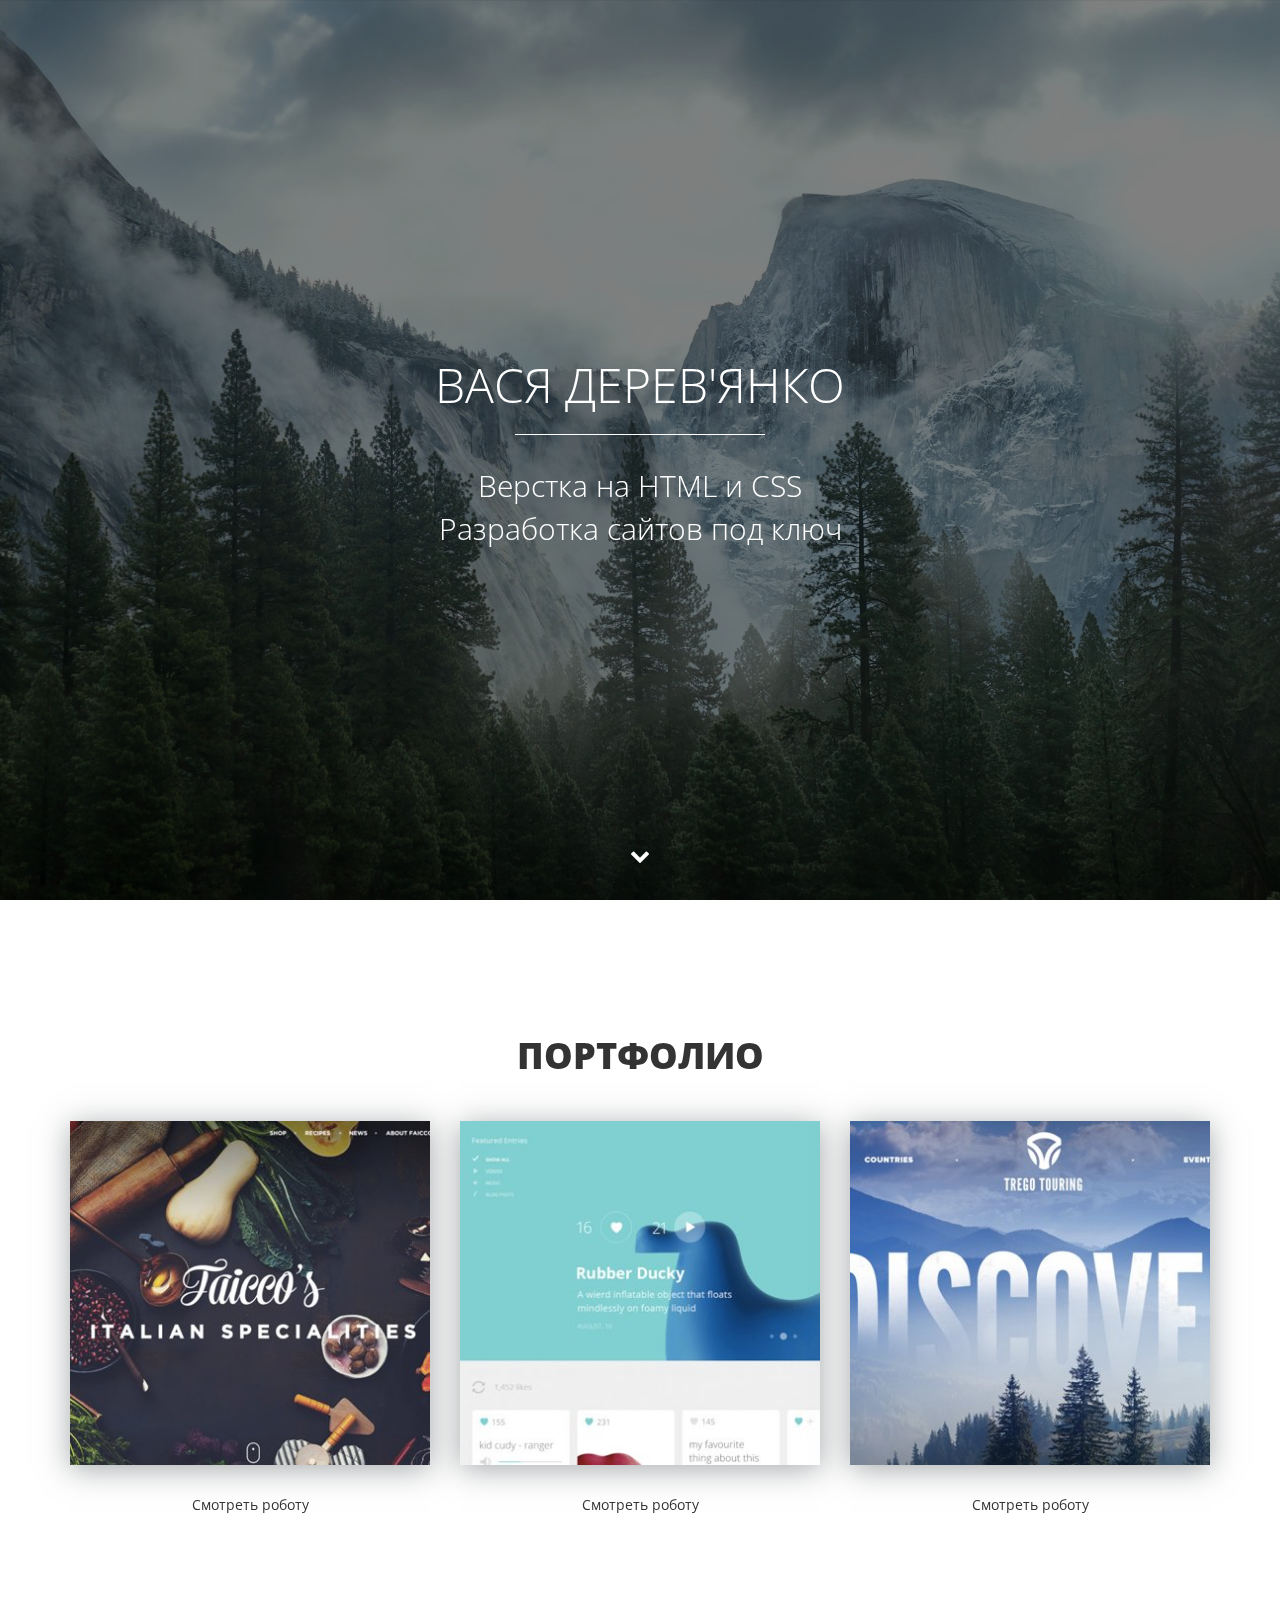
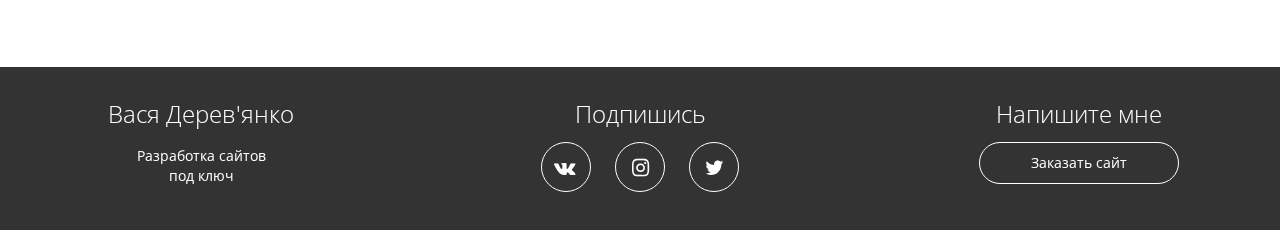
<file: index.html>
<!DOCTYPE html>
<html lang="ru">
  <head>
    <meta charset="utf-8">
    <meta http-equiv="X-UA-Compatible" content="IE=edge">
    <meta name="viewport" content="width=device-width, initial-scale=1">
      <!--мета для соцсетей-->
    <meta property="og:url" content="">
    <meta property="og:type" content="website">
    <meta property="og:title" content="Вася Дерев'янко - верстка сайтов на HTML и CSS">
    <meta property="og:image" content="img/main-bg.jpg">
    <meta property="og:description" content="Закажите разработку сайта без посредников от 5 990 рублей">
    <meta property="og:site_name" content="Портфолио верстальщика">
    <meta property="article:author" content="Вася Дерев'янко">
    

 <!--заголовок-->
    <title>Вася Дерев'янко - Портфолио</title>
    <link href="https://fonts.googleapis.com/css?family=Open+Sans:400,700&amp;subset=cyrillic" rel="stylesheet">
    <link rel="stylesheet" href="css/fontello.css">
    <link rel="stylesheet" href="css/fontello-embedded.css">
    <link href="css/bootstrap.min.css" rel="stylesheet">
    <link href="css/style.css" rel="stylesheet">
    <link rel="shortcut icon" type="image/x-icon" href="favicon.ico">
    <!--[if lt IE 9]>
      <script src="https://oss.maxcdn.com/html5shiv/3.7.3/html5shiv.min.js"></script>
      <script src="https://oss.maxcdn.com/respond/1.4.2/respond.min.js"></script>
    <![endif]-->
  </head>
  <body>
    
<div class="main parallax-window" data-parallax="scroll" data-image-src="img/main-bg.jpg">
<div class="main-overlay"></div>
<div class="wrapper">
  <div class="main-header">
  <h1>Вася Дерев'янко</h1>
  <div class="main-line"></div>
  <p>Верстка на HTML и CSS <br>
Разработка сайтов под ключ</p>
</div>
</div>
<a class="main-down slowly" href="#allworks"><i class="icon-down"></i></a>
</div>



<div class="portfolio" id="allworks">
    <div class="container">
    <h2 class="section-header" >Портфолио</h2>
    <div class="row">
      <div class="col-md-4">
        <div class="portfolio-block">
        <img src="img/portfolio/1.jpg" alt="Работа №1">
        <a class="link cd-modal-trigger" data-work='work-1' href="#0">Смотреть роботу</a>
        </div>
      </div>
      <div class="col-md-4">
        <div class="portfolio-block" >
        <img src="img/portfolio/2.jpg" alt="Работа №2">
        <a class="link cd-modal-trigger" data-work='work-2' href="#0">Смотреть роботу</a>
        </div>
      </div>
      <div class="col-md-4">
        <div class="portfolio-block">
        <img src="img/portfolio/3.jpg" alt="Работа №3">
       <a class="link cd-modal-trigger" data-work='work-3' href="#0" >Смотреть роботу</a>

        </div>
      </div>
    </div>
  </div>
</div>
  


<div class="footer">
<div class="container">
    <div class="row">
    <div class="col-md-3">
      <strong>Вася Дерев'янко</strong>
      <p>Разработка сайтов<br> под ключ</p>
    </div>
    <div class="col-md-6">
      <strong>Подпишись</strong>
      <div class="social-links">
         <a href="https://vk.com/vaska_d" target="_blank"><i class="icon-vk"></i></a>
        <a href="https://www.instagram.com/vaska_d/" target="_blank"><i class="icon-instagram"></i></a>
        <a href="#"><i class="icon-twitter"></i></a>
      </div>
   
    </div>
    <div class="col-md-3">
    <strong>Напишите мне</strong>
    <a href="https://vk.com/vaska_d" class="offer-btn">Заказать сайт</a>
    </div>
  </div>
</div>
</div>
<div class="cd-modal">
  <div class="modal-content">
    
  </div> <!-- .modal-content -->

  <a href="#0" class="modal-close">Close</a>
</div> <!-- .cd-modal -->

<div class="cd-transition-layer"> 
  <div class="bg-layer"></div>
</div> <!-- .cd-transition-layer -->

<!-- Modal -->
<div class="modal fade" id="work"  role="dialog" >
  <div class="modal-dialog" role="document">
    <div class="modal-content">
      <div class="modal-header">
        <button type="button" class="close" data-dismiss="modal" aria-label="Close"><span aria-hidden="true">&times;</span></button>
        <h4 class="modal-title" >Описание проекта</h4>
      </div>
      <div class="modal-body">
        
      </div>
  
    </div>
  </div>
</div>



    <!-- jQuery (necessary for Bootstrap's JavaScript plugins) -->
    <script src="https://ajax.googleapis.com/ajax/libs/jquery/1.12.4/jquery.min.js"></script>

    <script src='js/parallax.min.js'></script>
    <script src="js/main.js"></script> <!-- Resource jQuery -->
    <script>
      $(function() {
        var link = $('.cd-modal-trigger');
        link.on('click', function(event) {
          var work = $(this).attr('data-work');  
          $('.modal-content').load(work+'.html');
        });
      });


 $(document).ready(function(){
    $(".slowly").on("click", function (event) {
        event.preventDefault();
        var id  = $(this).attr('href'),
            top = $(id).offset().top;
        $('body,html').animate({scrollTop: top}, 800);
    });
});

    </script>
  </body>
</html>
</file>
<file: css/fontello.css>
@font-face {
  font-family: 'fontello';
  src: url('../font/fontello.eot?64085663');
  src: url('../font/fontello.eot?64085663#iefix') format('embedded-opentype'),
       url('../font/fontello.woff2?64085663') format('woff2'),
       url('../font/fontello.woff?64085663') format('woff'),
       url('../font/fontello.ttf?64085663') format('truetype'),
       url('../font/fontello.svg?64085663#fontello') format('svg');
  font-weight: normal;
  font-style: normal;
}
/* Chrome hack: SVG is rendered more smooth in Windozze. 100% magic, uncomment if you need it. */
/* Note, that will break hinting! In other OS-es font will be not as sharp as it could be */
/*
@media screen and (-webkit-min-device-pixel-ratio:0) {
  @font-face {
    font-family: 'fontello';
    src: url('../font/fontello.svg?64085663#fontello') format('svg');
  }
}
*/
 
 [class^="icon-"]:before, [class*=" icon-"]:before {
  font-family: "fontello";
  font-style: normal;
  font-weight: normal;
  speak: none;
 
  display: inline-block;
  text-decoration: inherit;
  width: 1em;
  margin-right: .2em;
  text-align: center;
  /* opacity: .8; */
 
  /* For safety - reset parent styles, that can break glyph codes*/
  font-variant: normal;
  text-transform: none;
 
  /* fix buttons height, for twitter bootstrap */
  line-height: 1em;
 
  /* Animation center compensation - margins should be symmetric */
  /* remove if not needed */
  margin-left: .2em;
 
  /* you can be more comfortable with increased icons size */
  /* font-size: 120%; */
 
  /* Font smoothing. That was taken from TWBS */
  -webkit-font-smoothing: antialiased;
  -moz-osx-font-smoothing: grayscale;
 
  /* Uncomment for 3D effect */
  /* text-shadow: 1px 1px 1px rgba(127, 127, 127, 0.3); */
}
 
.icon-down:before { content: '\e800'; } /* '' */
.icon-twitter:before { content: '\f099'; } /* '' */
.icon-instagram:before { content: '\f16d'; } /* '' */
.icon-vk:before { content: '\f189'; } /* '' */
</file>
<file: css/fontello-embedded.css>
@font-face {
  font-family: 'fontello';
  src: url('../font/fontello.eot?39874768');
  src: url('../font/fontello.eot?39874768#iefix') format('embedded-opentype'),
       url('../font/fontello.svg?39874768#fontello') format('svg');
  font-weight: normal;
  font-style: normal;
}
@font-face {
  font-family: 'fontello';
  src: url('[data-uri]') format('woff'),
       url('[data-uri]') format('truetype');
}
/* Chrome hack: SVG is rendered more smooth in Windozze. 100% magic, uncomment if you need it. */
/* Note, that will break hinting! In other OS-es font will be not as sharp as it could be */
/*
@media screen and (-webkit-min-device-pixel-ratio:0) {
  @font-face {
    font-family: 'fontello';
    src: url('../font/fontello.svg?39874768#fontello') format('svg');
  }
}
*/
 
 [class^="icon-"]:before, [class*=" icon-"]:before {
  font-family: "fontello";
  font-style: normal;
  font-weight: normal;
  speak: none;
 
  display: inline-block;
  text-decoration: inherit;
  width: 1em;
  margin-right: .2em;
  text-align: center;
  /* opacity: .8; */
 
  /* For safety - reset parent styles, that can break glyph codes*/
  font-variant: normal;
  text-transform: none;
     
  /* fix buttons height, for twitter bootstrap */
  line-height: 1em;
 
  /* Animation center compensation - margins should be symmetric */
  /* remove if not needed */
  margin-left: .2em;
 
  /* you can be more comfortable with increased icons size */
  /* font-size: 120%; */
 
  /* Uncomment for 3D effect */
  /* text-shadow: 1px 1px 1px rgba(127, 127, 127, 0.3); */
}
.icon-down:before { content: '\e800'; } /* '' */
.icon-twitter:before { content: '\f099'; } /* '' */
.icon-instagram:before { content: '\f16d'; } /* '' */
.icon-vk:before { content: '\f189'; } /* '' */
</file>
<file: css/style.css>
html{
	font-size: 10px;
}
body{
	font-family: 'Open Sans', sans-serif;
}
.main{
	text-align: center;
	//background: #000 url(../img/main-bg.jpg) center center no-repeat;
	color: #fff;
	height: 100vh;
	display:table;
	width: 100%;
	position: relative;

}
.main h1{
	font-size: 4.8rem;
	margin-bottom:1.4rem;
	font-weight: 300;
	text-transform: uppercase;
}
.main-header{
	position:relative;
	z-index: 2;
}
.wrapper{
	display:table-cell;
	vertical-align:middle;
}
.main p{
	font-size:3rem;
	font-weight:300;
}
.main-line{
	width:250px;
	margin:0 auto;
	height:1px;
	background-color:#fff;
	 
}

.modal-content  img{
    

 -moz-transition: all 1s ease-out;
 -o-transition: all 1s ease-out;
 -webkit-transition: all 1s ease-out;
}
.modal-content  img:hover{

  -moz-transform: scale(1.02);
  -webkit-transform: scale(1.02);
  transform: scale(1.02);
 }
.main-overlay{
	z-index: 1;
	position:absolute;
	width:100%;
	height:100%;
	background-color: rgba(0,0,0,.5);
}
.main-down{
	position:absolute;
	bottom:2rem;
	color:#fff;
	z-index:4;
	display:inline-block;
	font-size:2rem;
	width:50px;
	left:50%;
	margin-left: -25px;
	height:50px;
	border-radius: 50%;
	border: 1px solid transparent;
	line-height: 50px;
	transition: 0.2s;
}
.main-down:hover{
	color:#fff;
	border-color: #fff;
	background-color:rgba(237, 238, 240,0.5);
}

/*portfolio */
.portfolio{
	padding: 10rem 0px;
	text-align:center;
}
.portfolio img{
	width: 100%;
	max-width: 360px;
	box-shadow: 0px 4px 29px 0px rgba(87,92,97,0.54);
	transition:0.5s;
}
.portfolio img:hover{
	box-shadow: 3px 8px 29px 1px rgba(97,102,117,0.84);
}
.section-header{
	text-align:center;
	text-transform:uppercase;
	font-size:3.6rem;
	font-weight:800;
	margin-bottom:4rem;
	

}
a:active,a:visited,a:focus{
	outline: none;
	text-decoration:none;
}
.portfolio a{
	display:block;
	margin: 3rem auto 5.1rem ;
	color:#333;
	width:17rem;
	border-bottom: 1px solid transparent;
  -moz-transition: all 0.3s ease-out;
 -o-transition: all 0.3s ease-out;
 -webkit-transition: all 0.3s ease-out;
}
.portfolio a:hover{
text-decoration:none;
color:red;

}
/*FOOTER */
.footer{
	background-color: rgba(0,0,0,0.8);
	color:#fff;
	text-align:center;
	padding:3rem 0;
}
.footer strong{
	font-weight:300;
	font-size:2.4rem;
}
.social-links{
	margin-top: 1rem;
}
.social-links a{
	width:50px;
	height:50px;
	line-height:50px;
	display: inline-block;
	color:#fff;
	border:1px solid #fff;
	border-radius:50%;
	margin-left:1rem;
	margin-right: 1rem;
	font-size: 2rem;
	transition:.4s;
}
.icon-vk{
	margin-left:-4px;

}
.social-links a:hover{
	background-color: #fff;
	color:#646464;
}
.offer-btn{
display:block;
width:80%;
max-width:200px;
margin:1rem auto;
border:1px solid #fff;
padding-top: 1rem;
padding-bottom: 1rem;
color:#fff;
border-radius:100px;
transition:0.4s;
}

.offer-btn:hover{
text-decoration:none;
background-color:#fff;
color:#646464;
}

.modal-content h4{
	font-weight:300;
	font-size: 2.5rem;
}
.modal-content p{
		font-size: 1.4rem;
		padding:0;
}


.modal-btn{
	display:inline-block;
	color:#fff;
	border: 1px solid #fff;
	padding: 10px 20px;
	border-radius:5px;
	position: relative;
	z-index:9;
    transition:0.4s;
}
.modal-btn:hover{
	display:inline-block;
	background-color:#fff;
	color:#333;
	text-decoration: none;
	

}
.close{
	background-color: transparent;
	border:none;
	font-size:2.5rem;
	position:absolute;
	right: 2rem;
	top:1rem;
}

@media (min-width:0px) and (max-width:767px) {
html{
	font-size:7px;
}
.footer strong{
	margin:3rem 0 1.6rem;
	display:inline-block;
	
}
	.social-links a{
		font-size:1.8rem;
	}
}
@media (min-width:768px) and (max-width:991px) {
.footer strong{
	margin:3rem 0 1.6rem;
	display:inline-block;
	
}
}
/* -------------------------------- 

Main Content

-------------------------------- */
.cd-main-content {
  position: relative;
  z-index: 1;
  width: 100%;
  height: 100vh;
  /* vertically align its content */
  display: table;
  background-color: #e4dcca;
}
.cd-main-content .center {
  /* vertically align inside parent element */
  display: table-cell;
  vertical-align: middle;
  text-align: center;
}

/* -------------------------------- 

Modal window 

-------------------------------- */
.cd-modal {
  position: fixed;
  top: 0;
  left: 0;
  z-index: 3;
  height: 100%;
  width: 100%;
  overflow: hidden;
 
  background-size: cover;
  opacity: 0;
  visibility: hidden;
  -webkit-transition: opacity 0.3s 0s, visibility 0s 0.3s;
  -moz-transition: opacity 0.3s 0s, visibility 0s 0.3s;
  transition: opacity 0.3s 0s, visibility 0s 0.3s;
}
.modal-content{
	 background: #402f44 url(../img/modal-bg.jpg) no-repeat center center;
}
.cd-modal .modal-content {
  height: 100%;
  overflow-y: auto;
  padding: 3em 5%;
  color: #e4dcca;
  -webkit-font-smoothing: antialiased;
  -moz-osx-font-smoothing: grayscale;
}
.cd-modal h1 {
  text-align: center;
}
.cd-modal h1::after {
  /* ink/brush separation */
  content: '';
  display: block;
  width: 130px;
  height: 18px;
  background: url(../img/ink-separation.svg) no-repeat center center;
  margin: .2em auto 0;
}
.cd-modal p {
  line-height: 1.6;
  max-width: 800px;
}
.cd-modal .modal-close {
  /* 'X' icon */
  position: absolute;
  z-index: 1;
  top: 20px;
  right: 5%;
  height: 45px;
  width: 45px;
  border-radius: 50%;
  background: rgba(0, 0, 0, 0.3) url(../img/cd-icon-close.svg) no-repeat center center;
  /* image replacement */
  overflow: hidden;
  text-indent: 100%;
  white-space: nowrap;
  visibility: hidden;
  opacity: 0;
  -webkit-transform: scale(0);
  -moz-transform: scale(0);
  -ms-transform: scale(0);
  -o-transform: scale(0);
  transform: scale(0);
  -webkit-transition: -webkit-transform 0.3s 0s, visibility 0s 0.3s, opacity 0.3s 0s;
  -moz-transition: -moz-transform 0.3s 0s, visibility 0s 0.3s, opacity 0.3s 0s;
  transition: transform 0.3s 0s, visibility 0s 0.3s, opacity 0.3s 0s;
}
.no-touch .cd-modal .modal-close:hover {
  background-color: rgba(0, 0, 0, 0.5);
}
.cd-modal.visible {
  opacity: 1;
  visibility: visible;
  -webkit-transition: opacity 0.7s, visibility 0s;
  -moz-transition: opacity 0.7s, visibility 0s;
  transition: opacity 0.7s, visibility 0s;
}
.cd-modal.visible .modal-content {
  /* this fixes the buggy scrolling on webkit browsers - mobile devices only - when overflow property is applied */
  -webkit-overflow-scrolling: touch;
}
.cd-modal.visible .modal-close {
  visibility: visible;
  opacity: 1;
  -webkit-transition: -webkit-transform 0.3s 0s, visibility 0s 0s, opacity 0.3s 0s;
  -moz-transition: -moz-transform 0.3s 0s, visibility 0s 0s, opacity 0.3s 0s;
  transition: transform 0.3s 0s, visibility 0s 0s, opacity 0.3s 0s;
  -webkit-transform: scale(1);
  -moz-transform: scale(1);
  -ms-transform: scale(1);
  -o-transform: scale(1);
  transform: scale(1);
}
@media only screen and (min-width: 1100px) {
  .cd-modal .modal-content {
    padding: 6em 5%;
  }
  .cd-modal .modal-close {
    height: 60px;
    width: 60px;
  }
  .cd-modal p {
    font-size: 2rem;
  }
}

/* -------------------------------- 

Transition Layer 

-------------------------------- */
.cd-transition-layer {
  position: fixed;
  top: 0;
  left: 0;
  z-index: 2;
  height: 100%;
  width: 100%;
  opacity: 0;
  visibility: hidden;
  overflow: hidden;
}
.cd-transition-layer .bg-layer {
  position: absolute;
  left: 50%;
  top: 50%;
  -webkit-transform: translateY(-50%) translateX(-2%);
  -moz-transform: translateY(-50%) translateX(-2%);
  -ms-transform: translateY(-50%) translateX(-2%);
  -o-transform: translateY(-50%) translateX(-2%);
  transform: translateY(-50%) translateX(-2%);
  /* its dimentions will be overwritten using jQuery to proportionally fit the viewport */
  height: 100%;
  /* our sprite is composed of 25 frames */
  width: 2500%;
  background: url(../img/ink.png) no-repeat 0 0;
  background-size: 100% 100%;
}
.cd-transition-layer.visible {
  opacity: 1;
  visibility: visible;
}
.cd-transition-layer.opening .bg-layer {
  -webkit-animation: cd-sequence 0.8s steps(24);
  -moz-animation: cd-sequence 0.8s steps(24);
  animation: cd-sequence 0.8s steps(24);
  -webkit-animation-fill-mode: forwards;
  -moz-animation-fill-mode: forwards;
  animation-fill-mode: forwards;
}
.cd-transition-layer.closing .bg-layer {
  -webkit-animation: cd-sequence-reverse 0.8s steps(24);
  -moz-animation: cd-sequence-reverse 0.8s steps(24);
  animation: cd-sequence-reverse 0.8s steps(24);
  -webkit-animation-fill-mode: forwards;
  -moz-animation-fill-mode: forwards;
  animation-fill-mode: forwards;
}
.no-cssanimations .cd-transition-layer {
  display: none;
}

@-webkit-keyframes cd-sequence {
  0% {
    /* translateX(-2%) is used to horizontally center the first frame inside the viewport */
    -webkit-transform: translateY(-50%) translateX(-2%);
  }
  100% {
    /* translateX(-98%) (2% + 96) is used to horizontally center the last frame inside the viewport  */
    -webkit-transform: translateY(-50%) translateX(-98%);
  }
}
@-moz-keyframes cd-sequence {
  0% {
    /* translateX(-2%) is used to horizontally center the first frame inside the viewport */
    -moz-transform: translateY(-50%) translateX(-2%);
  }
  100% {
    /* translateX(-98%) (2% + 96) is used to horizontally center the last frame inside the viewport  */
    -moz-transform: translateY(-50%) translateX(-98%);
  }
}
@keyframes cd-sequence {
  0% {
    /* translateX(-2%) is used to horizontally center the first frame inside the viewport */
    -webkit-transform: translateY(-50%) translateX(-2%);
    -moz-transform: translateY(-50%) translateX(-2%);
    -ms-transform: translateY(-50%) translateX(-2%);
    -o-transform: translateY(-50%) translateX(-2%);
    transform: translateY(-50%) translateX(-2%);
  }
  100% {
    /* translateX(-98%) (2% + 96) is used to horizontally center the last frame inside the viewport  */
    -webkit-transform: translateY(-50%) translateX(-98%);
    -moz-transform: translateY(-50%) translateX(-98%);
    -ms-transform: translateY(-50%) translateX(-98%);
    -o-transform: translateY(-50%) translateX(-98%);
    transform: translateY(-50%) translateX(-98%);
  }
}
@-webkit-keyframes cd-sequence-reverse {
  0% {
    -webkit-transform: translateY(-50%) translateX(-98%);
  }
  100% {
    -webkit-transform: translateY(-50%) translateX(-2%);
  }
}
@-moz-keyframes cd-sequence-reverse {
  0% {
    -moz-transform: translateY(-50%) translateX(-98%);
  }
  100% {
    -moz-transform: translateY(-50%) translateX(-2%);
  }
}
@keyframes cd-sequence-reverse {
  0% {
    -webkit-transform: translateY(-50%) translateX(-98%);
    -moz-transform: translateY(-50%) translateX(-98%);
    -ms-transform: translateY(-50%) translateX(-98%);
    -o-transform: translateY(-50%) translateX(-98%);
    transform: translateY(-50%) translateX(-98%);
  }
  100% {
    -webkit-transform: translateY(-50%) translateX(-2%);
    -moz-transform: translateY(-50%) translateX(-2%);
    -ms-transform: translateY(-50%) translateX(-2%);
    -o-transform: translateY(-50%) translateX(-2%);
    transform: translateY(-50%) translateX(-2%);
  }
}
</file>
